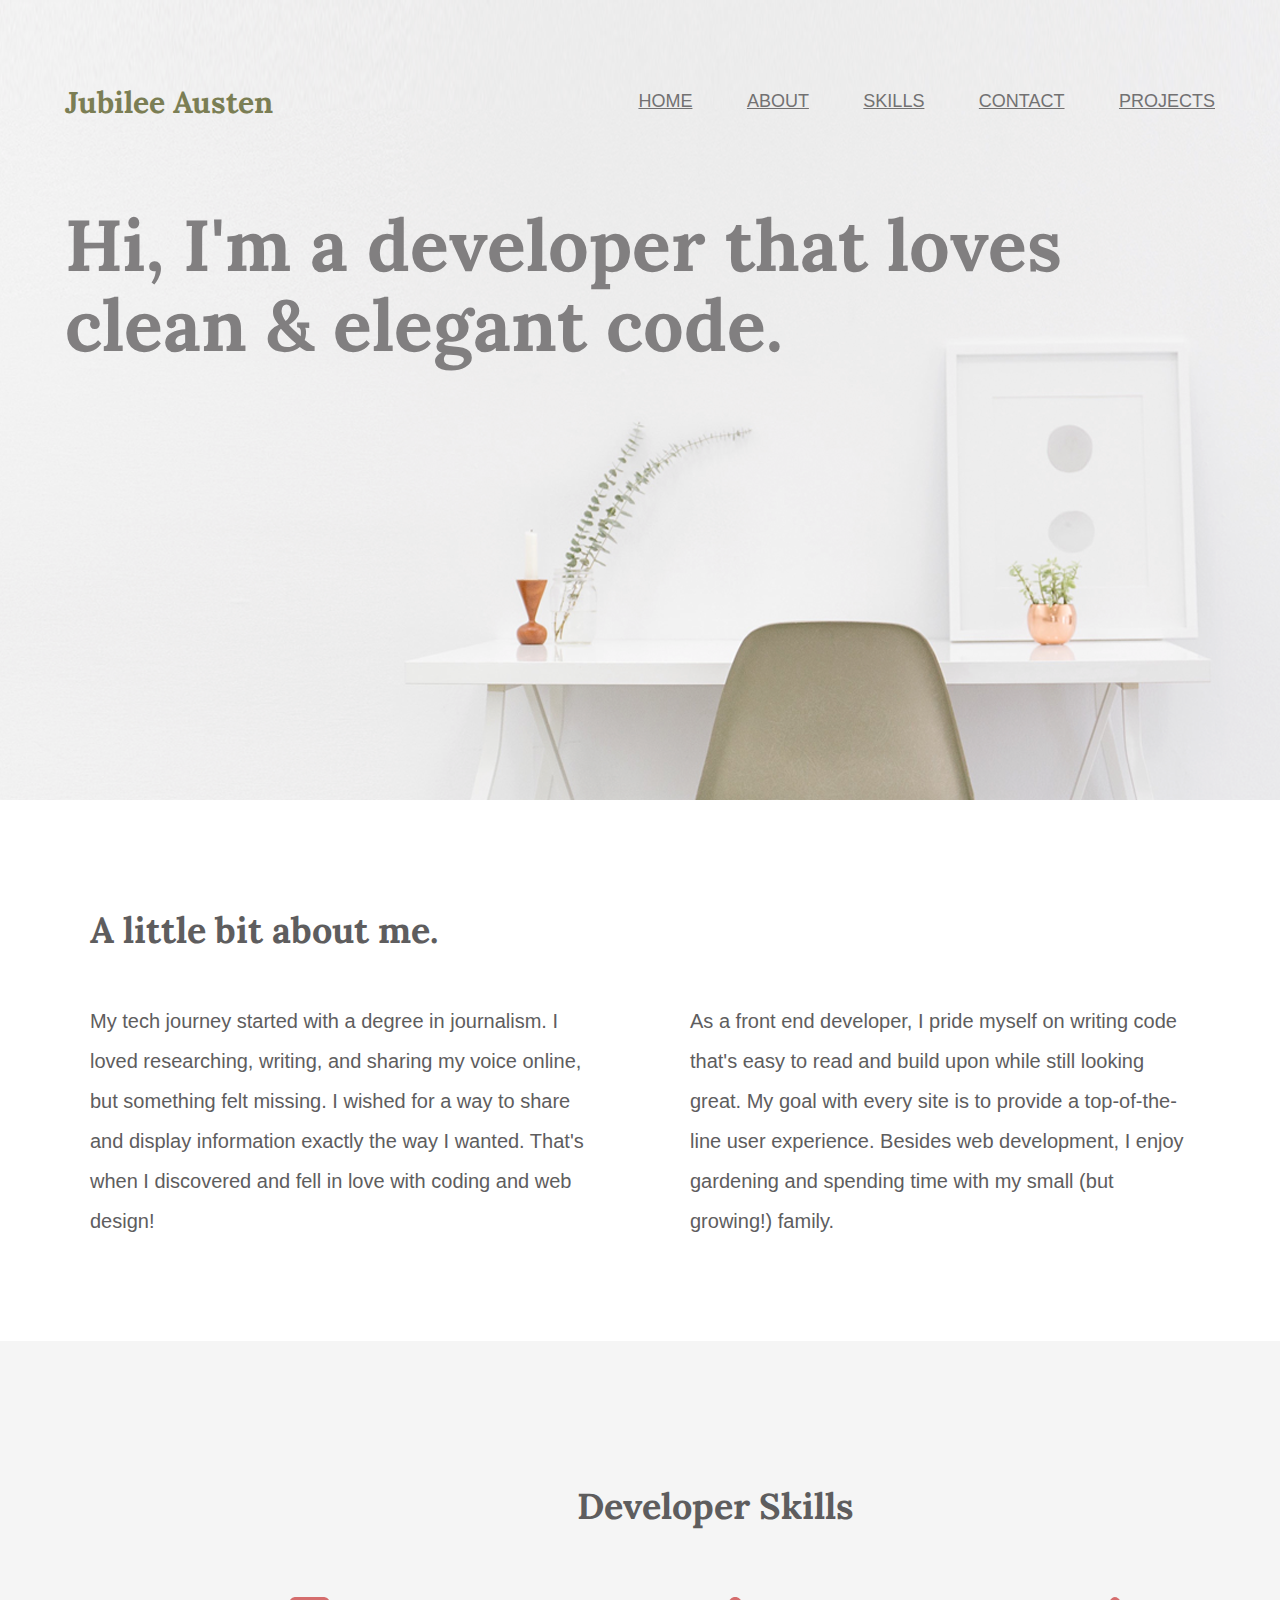
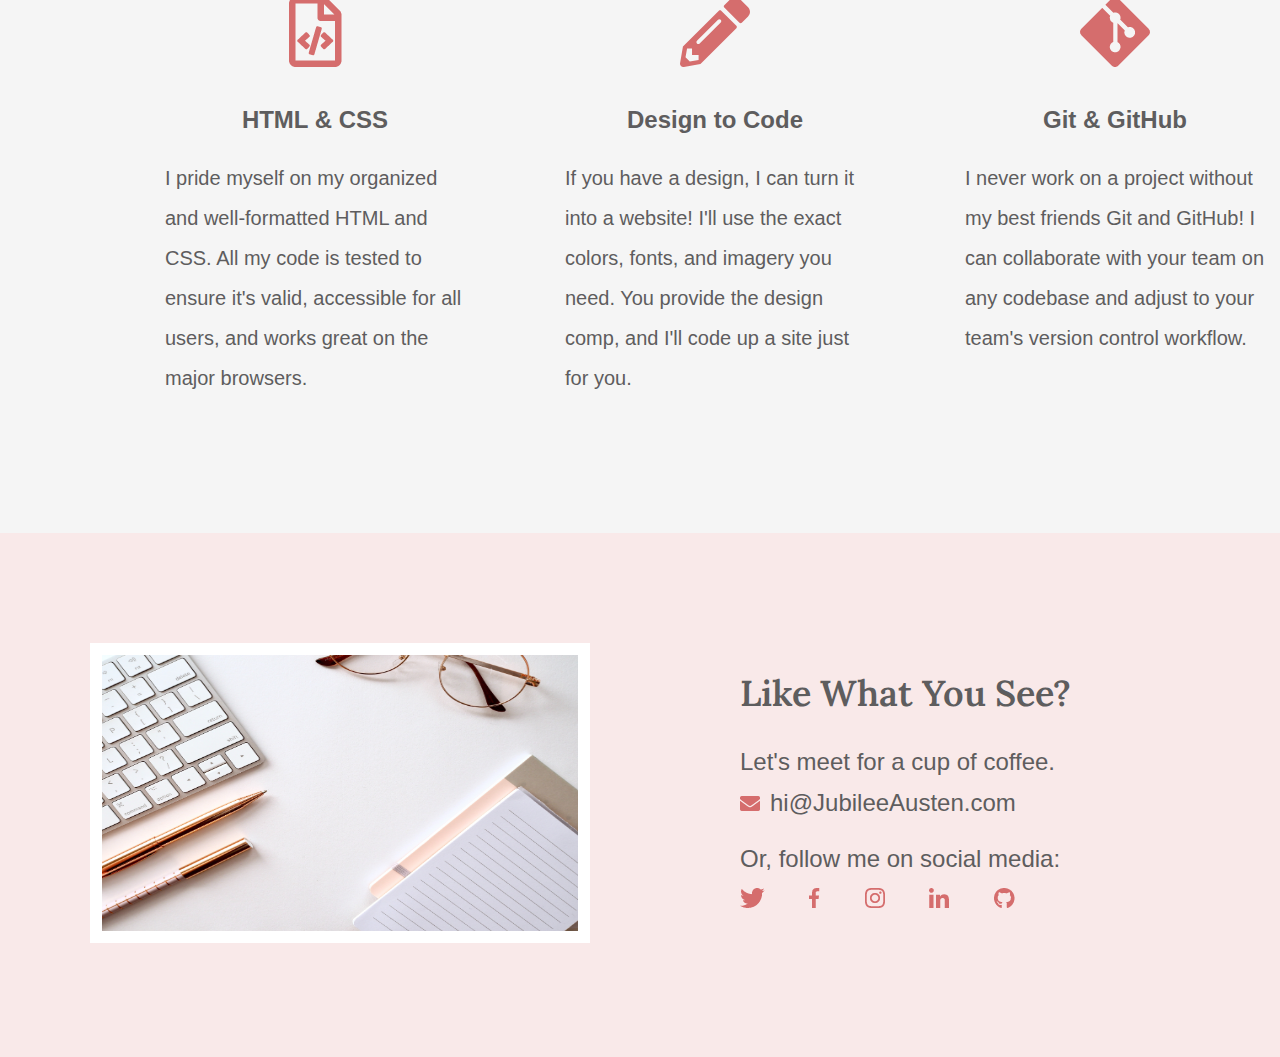
<file: index.html>
<!DOCTYPE html>
<html lang="en">

<head>
    <meta charset="UTF-8">
    <title>Jubilee Austen | Portfolio</title>
    <link rel="stylesheet" href="css/normalize.css">
    <link rel="stylesheet" href="css/main.css">
    <link rel="preconnect" href="https://fonts.googleapis.com">
    <link rel="preconnect" href="https://fonts.gstatic.com" crossorigin>
    <link href="https://fonts.googleapis.com/css2?family=Lora:wght@400;600;700&display=swap" rel="stylesheet">
</head>

<body>
    <header class="homepage-hero">
        <div class="content-wrapper">
            <h1>Jubilee Austen</h1>
            <nav>
                <ul>
                    <li><a href="#">home</a></li>
                    <li><a href="#about">about</a></li>
                    <li><a href="#skills">skills</a></li>
                    <li><a href="#contact">contact</a></li>
                    <li><a href="projects/index.html">projects</a></li>
                </ul>
            </nav>
            <h2>Hi, I'm a developer that loves clean & elegant code.</h2>
        </div>
    </header>
    <main>
        <section id="about">
            <div class="content-wrapper">
                <h2>A little bit about me.</h2>
                <p>My tech journey started with a degree in journalism. I loved researching,
                    writing, and sharing my voice online, but something felt missing. I wished
                    for a way to share and display information exactly the way I wanted. That's
                    when I discovered and fell in love with coding and web design!</p>
                <p>As a front end developer, I pride myself on writing code that's easy to read
                    and build upon while still looking great. My goal with every site is to provide
                    a top-of-the-line user experience. Besides web development, I enjoy
                    gardening and spending time with my small (but growing!) family.</p>
            </div>
        </section>
        <section id="skills">
            <div class="content-wrapper">
                <h2>Developer Skills</h2>
                <div class="skill-list">
                    <img src="img/html-icon.png" alt="HTML icon">
                    <h3>HTML & CSS</h3>
                    <p>I pride myself on my organized and well-formatted HTML and CSS. All my
                        code is tested to ensure it's valid, accessible for all users, and works great
                        on the major browsers.</p>
                </div>
                <div class="skill-list">
                    <img src="img/pencil-icon.png" alt="Pencil icon">
                    <h3>Design to Code</h3>
                    <p>If you have a design, I can turn it into a website! I'll use the exact colors,
                        fonts, and imagery you need. You provide the design comp, and I'll code up
                        a site just for you.</p>
                </div>
                <div class="skill-list">
                    <img src="img/git-icon.png" alt="Git icon">
                    <h3>Git & GitHub</h3>
                    <p>I never work on a project without my best friends Git and GitHub! I can
                        collaborate with your team on any codebase and adjust to your team's
                        version control workflow.</p>
                </div>
            </div>
        </section>
    </main>
    <footer id="contact">
        <div class="content-wrapper">
            <div class="contact-image">
                <img id="contact-img" src="img/jess-bailey-q10VITrVYUM-unsplash.jpg" alt="Work desk with a keyboard, pen, glasses, and notebook">
            </div>
            <div class="contact-info">
                <h2>Like What You See?</h2>
                <h3 id="email-header">Let's meet for a cup of coffee.</h3>
                <a href="mailto:hi@JubileeAusten.com"><img id="envelope" src="img/envelope.png" alt="Envelope icon">hi@JubileeAusten.com</a>
                <h3 id="socialmedia-header">Or, follow me on social media:</h3>
                <ul>
                    <li><a href="https://Twitter.com" target="_blank"><img src="img/twitter.png" alt="Twitter"></a></li>
                    <li><a href="https://Facebook.com" target="_blank"><img src="img/facebook.png" alt="Facebook"></a></li>
                    <li><a href="https://Instagram.com" target="_blank"><img src="img/instagram.png" alt="Instagram"></a></li>
                    <li><a href="https://LinkedIn.com" target="_blank"><img src="img/linkedin.png" alt="LinkedIn"></a></li>
                    <li><a href="https://GitHub.com" target="_blank"><img src="img/github.png" alt="GitHub"></a></li>
                </ul>
            </div>
        </div>
    </footer>
</body>

</html>
</file>
<file: css/main.css>
/****** Global Styles ******/
body {
    font-family: 'Source Sans Pro', sans-serif;
    color: #5E5D5E;
}

.content-wrapper {
    width: 1200px;
    margin: 0 auto;
    overflow: auto;
}


/****** Header Styles ******/
.homepage-hero {
    background: url('../img/full-background.png') #F9EFEF;
    background-size: cover;
    background-position: center;
    height: 800px;
}

header h1 {
    float: left;
    width: 300px;
    font-family: 'Lora', serif;
    font-size: 30px;
    color: #7B7E54;
    padding: 65px 0 65px 25px;
}

header nav {
    width: 800px;
    float: right;
    text-align: right;
    padding: 75px 25px;
}

nav ul li {
    display: inline-block;
}

nav ul li a {
    text-transform: uppercase;
    font-size: 18px;
    color: #727172;
    padding-left: 50px;
}

header h2 {
    width: 1000px;
    clear: both;
    font-family: 'Lora', serif;
    font-size: 72px;
    line-height: 80px;
    color: #817F80;
    padding-left: 25px;
}


/****** About Styles ******/
#about .content-wrapper {
    padding: 80px 0;
}

#about h2 {
    font-family: 'Lora', serif;
    font-size: 36px;
    padding-left: 50px;
}

#about p {
    float: left;
    width: 500px;
    font-size: 20px;
    line-height: 40px;
    padding: 0 50px;
}


/****** Skill Styles ******/
#skills {
    background-color: #F5F5F5;
    text-align: center;
}

#skills .content-wrapper {
    padding: 115px;
}

#skills .skill-list {
    float: left;
    width: 300px;
    padding: 0 50px;
}

#skills h2 {
    font-family: 'Lora', serif;
    font-size: 36px;
    padding-bottom: 40px;
}

#skills h3 {
    font-size: 24px;
    line-height: 36px;
    margin: 30px 0 20px 0;
}

#skills p {
    font-size: 20px;
    line-height: 40px;
    text-align: left;
}


/****** Contact Styles ******/
#contact {
    background: #F9E9E9;
}

#contact .content-wrapper {
    padding: 110px 0;
}

#contact .contact-image {
    float: left;
    width: 600px;
}

#contact #contact-img {
    width: 500px;
    height: 300px;
    border: 12px solid #ffffff;
    box-sizing: border-box;
    margin: 0 50px;
}

#contact .contact-info {
    float: left;
    width: 600px;
    padding-left: 100px;
    box-sizing: border-box;
}

#contact h2 {
    font-family: 'Lora', serif;
    font-size: 36px;
    font-weight: 600;
    margin: 30px 0;
}

#contact h3 {
    font-size: 24px;
    font-weight: 400;
    line-height: 36px;
}

#email-header {
    margin-bottom: 5px;
}

#socialmedia-header {
    margin: 20px 0 5px 0;
}

#contact #envelope {
    padding-right: 10px;
}

.contact-info a {
    color: #5E5D5E;
    text-decoration: none;
    font-size: 24px;
    line-height: 36px;
}

#contact ul {
    margin-top: 0;
    padding-left: 0;
}

#contact ul li {
    display: inline-block;
}

#contact ul img {
    padding-right: 40px;
}


/****** Projects Page Styles ******/
/****** Projects Page Headers Styles ******/
.extra-hero {
    background: #F9EFEF;
}


/****** Projects Page Projects Styles ******/
.projects {
    background-color: #F5F5F5;
    text-align: center;
}

.projects .content-wrapper {
    padding: 115px 0;
}

.projects .project-piece {
    float: left;
    width: 300px;
    padding: 0 50px;
}

.projects h2 {
    font-family: 'Lora', serif;
    font-size: 36px;
    padding-bottom: 40px;
}

.projects h3 {
    font-size: 24px;
    line-height: 36px;
    margin: 30px 0 20px 0;
}

.projects p {
    font-size: 20px;
    line-height: 40px;
    text-align: left;
}

.projects img {
    height: 150px;
    width: 300px;
    padding-bottom: 30px;
}
</file>
